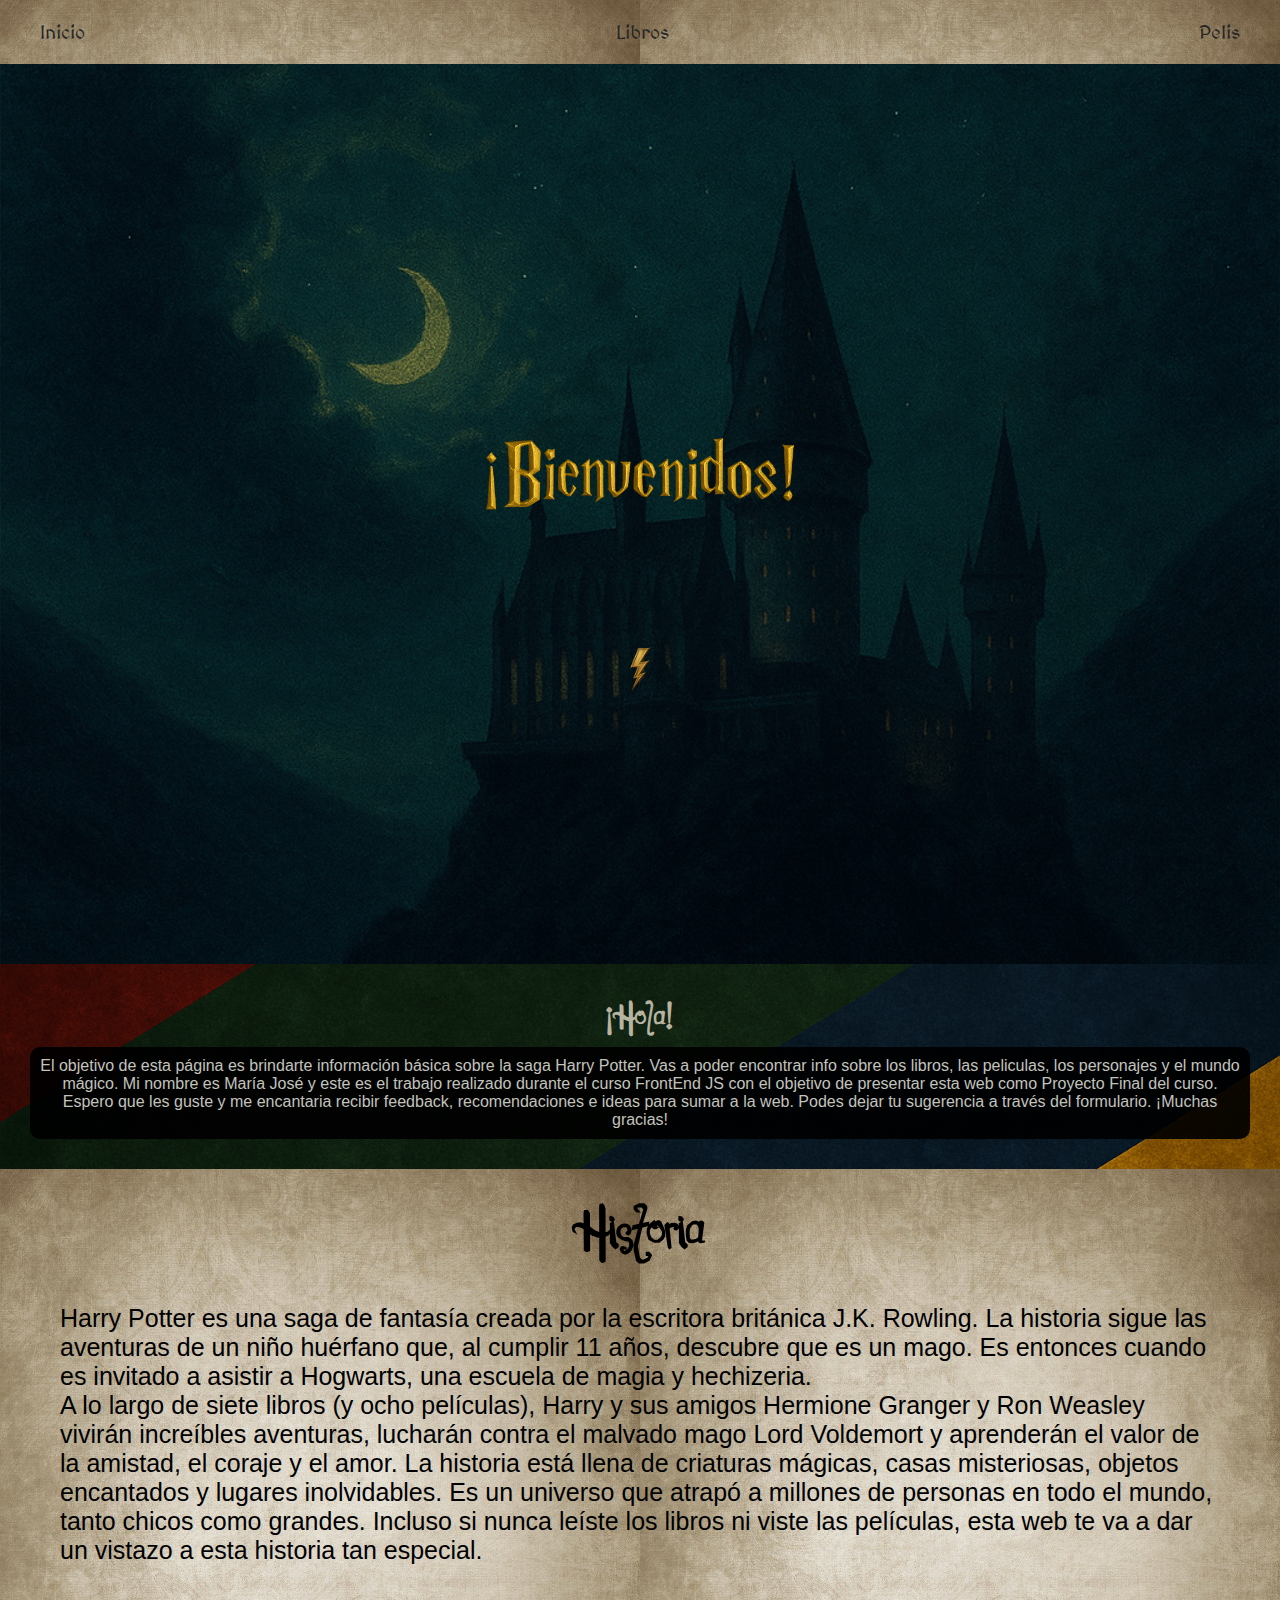
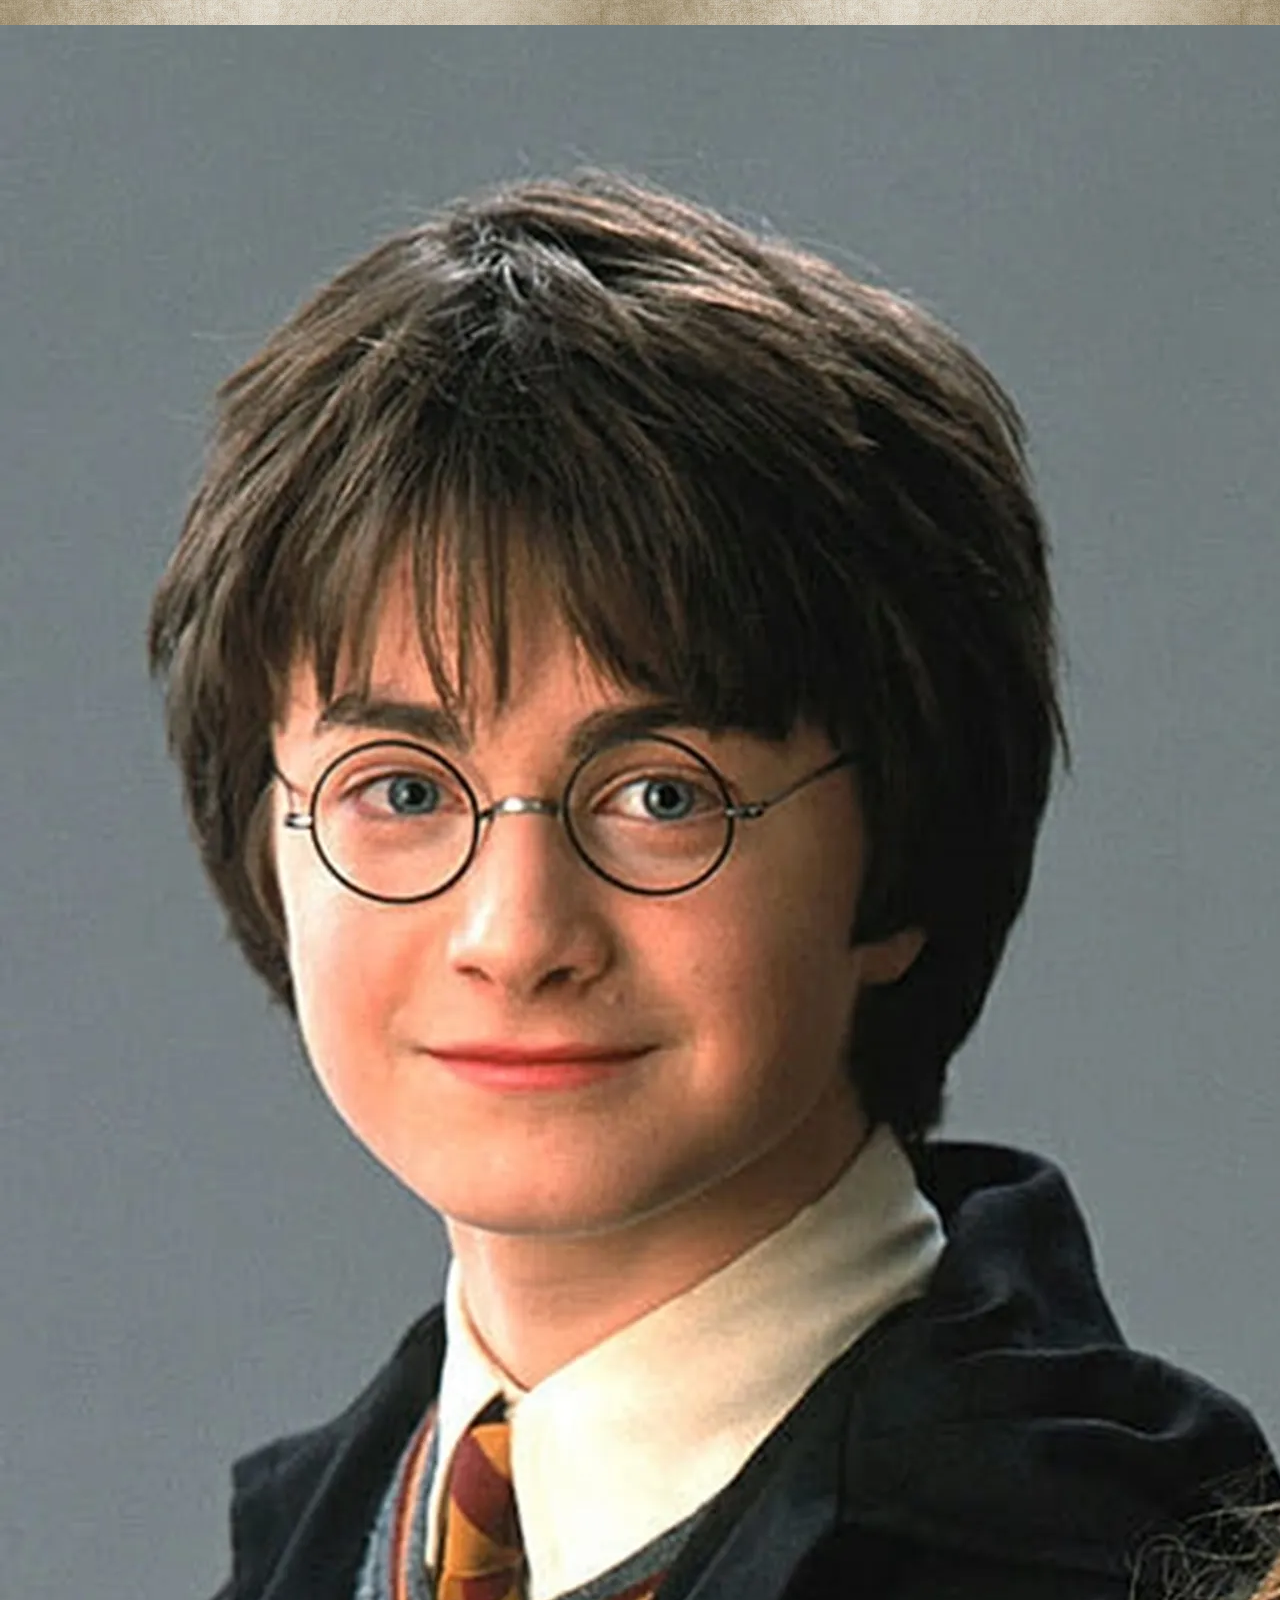
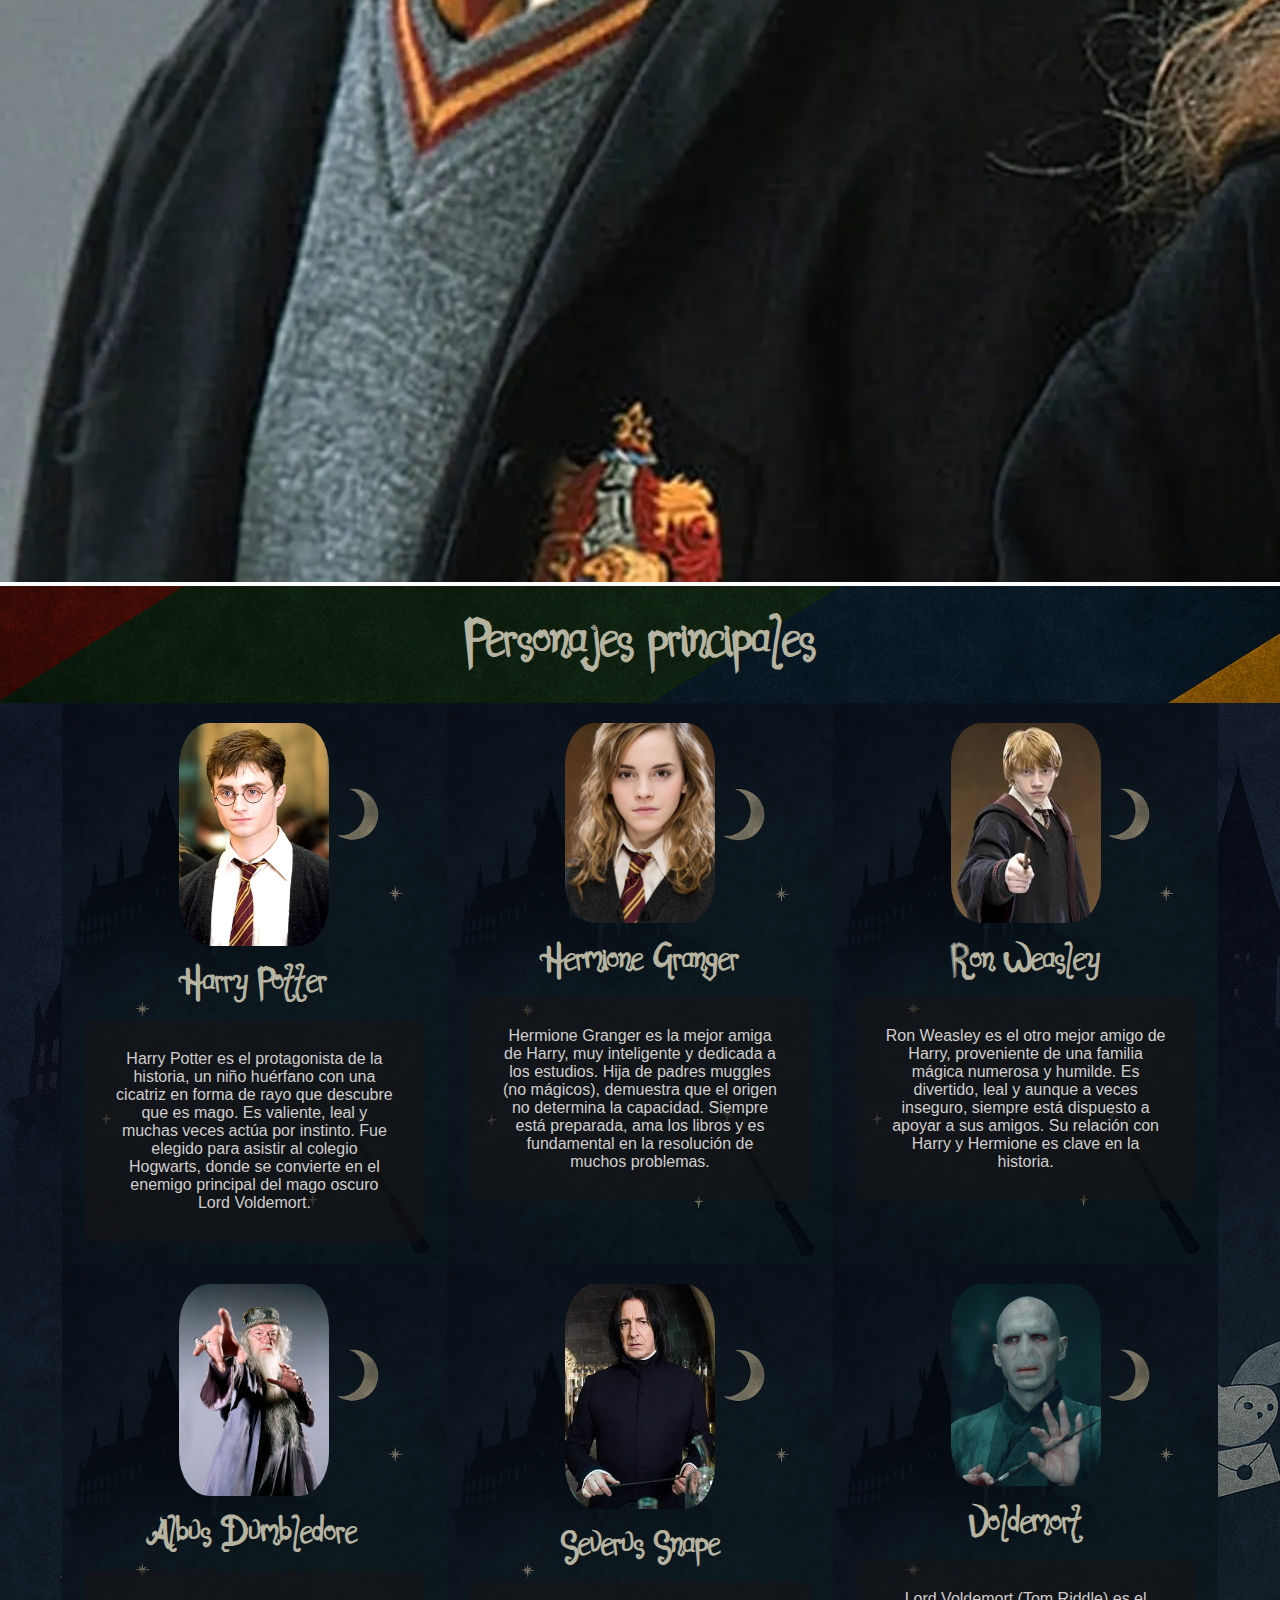
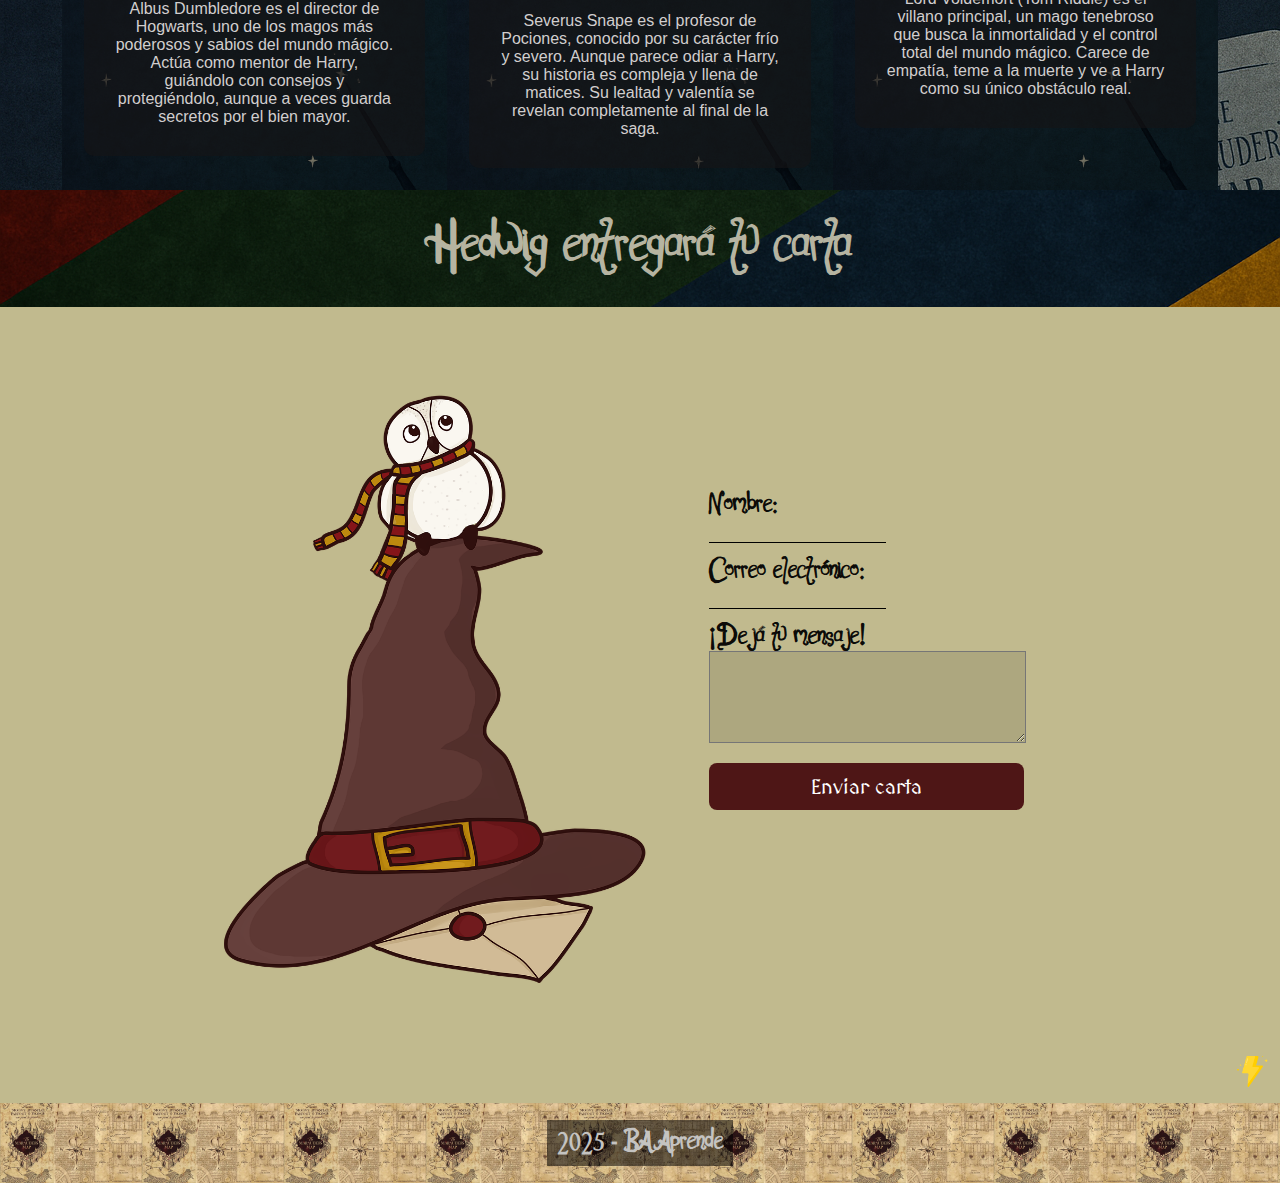
<file: index.html>
<!DOCTYPE html>
<html lang="es">
  <head>
    <meta charset="UTF-8" />
    <meta name="viewport" content="width=device-width, initial-scale=1.0" />
    <link rel="preconnect" href="https://fonts.googleapis.com" />
    <link rel="preconnect" href="https://fonts.gstatic.com" crossorigin />
    <link rel="preconnect" href="https://fonts.googleapis.com">
<link rel="preconnect" href="https://fonts.gstatic.com" crossorigin>
<link href="https://fonts.googleapis.com/css2?family=Dosis&family=Goudy+Bookletter+1911&family=Literata:ital,opsz,wght@0,7..72,200..900;1,7..72,200..900&family=MedievalSharp&display=swap" rel="stylesheet">
    <link rel="icon" type="image/png" alt=" icono descargado de https://icons8.com/icon/88rReG8q5Os9/harry-potter" href="assets/img/icons8-harry-potter-64.png">
    <link rel="stylesheet" href="style.css" />
    <title>Harry Potter 101</title>
  </head>
  <body>
    <header>
      <!-- no entiendo la diferencia entre nav y ul para aplicarle el css -->
      <nav>
        <ul class="menu">
          <!-- me falta hacer el logo, pasa que se lo quise agregar a lo ultimo porque
           no tenia pensado poner uno y se me desarma todo el menu  -->
          <li><a href="index.html">Inicio</a></li>
          <li><a href="libros.html">Libros</a></li>
          <li><a href="peliculas.html">Pelis</a></li>
        </ul>
      </nav>
    </header>

    <main>
      <!-- no entiendo  si el diplay flex se lo tengo que dar al section que seria el padrem o al contenedor 1 que seria hijo1 -->
      <section class="home-padre" id="ancla-personajes">
        <div class="home-hijo1">
            <h1>
              <img src="assets/img/bv-gpt.png" alt="" class="img-bienvenidos">
            </h1>
            <a href="#rayo-ancla"><img src="assets/img/rayo-hp-gpt.png" alt="icono de un rayo trueno" width="52px" height="52px"></a>
        </div>
        <div class="contenedor-extra-home">
          <div class="home-hijo2">
            <h2 id="rayo-ancla">¡Hola!</h2>
            <p> El objetivo de esta página es brindarte información básica sobre la saga Harry Potter. Vas a poder encontrar info sobre los libros, las peliculas,
              los personajes y el mundo mágico. Mi nombre es María José y este es el trabajo realizado durante el curso FrontEnd JS con el objetivo
              de presentar esta web como Proyecto Final del curso. Espero que les guste y me encantaria recibir feedback, recomendaciones e ideas para sumar a la web.
              Podes dejar tu sugerencia a través del formulario. ¡Muchas gracias!
            </p>  
          </div>
          
          <div class="contenedor-extra-lib">
            <!-- ponerle el fondo papel al contenedor extra lib y dividir hijo 3 para lado izq con texto
             e hijo4 para la derecha con imagenes -->
              <div class="home-hijo3">
                  <h2 >Historia</h2>
                  <p>Harry Potter es una saga de fantasía creada por la escritora
                    británica J.K. Rowling. La historia sigue las aventuras de un niño
                    huérfano que, al cumplir 11 años, descubre que es un mago. Es
                    entonces cuando es invitado a asistir a Hogwarts, una escuela de
                    magia y hechizeria. <br> A lo largo de siete libros (y ocho
                    películas), Harry y sus amigos Hermione Granger y Ron Weasley
                    vivirán increíbles aventuras, lucharán contra el malvado mago Lord
                    Voldemort y aprenderán el valor de la amistad, el coraje y el amor.
                    La historia está llena de criaturas mágicas, casas misteriosas,
                    objetos encantados y lugares inolvidables. Es un universo que atrapó a
                    millones de personas en todo el mundo, tanto chicos como grandes.
                    Incluso si nunca leíste los libros ni viste las películas, esta web
                    te va a dar un vistazo a esta historia tan especial. </p>
               </div>
               <div class="home-hijo3b">
                  <img src="assets/img/personajes-hp.jpg" alt="" height="35%">
               </div>

          </div>
        
        </div>
      
        
        
        <h2 class="titulo-sector">Personajes principales</h2>
        <div class="contenedor-extra-personajes">
            <div class="home-hijo4 personajes-div" >
                  <div class="personaje-img">
                    <img src="assets/img/hp-personaje.jpg" alt="foto de harry " width="150px">
                  </div>
                  <div class="personaje-descripcion">
                      <h3>Harry Potter</h3>
                      <p>Harry Potter es el protagonista de la historia, un niño huérfano con una cicatriz en forma de rayo que descubre que es mago. Es valiente, leal y muchas veces actúa por instinto. Fue elegido para asistir al colegio Hogwarts, donde se convierte en el enemigo principal del mago oscuro Lord Voldemort. </p>     
                  </div>                                         
            </div>
            <div class="linea-divisoria"></div>

            <div class="home-hijo5 personajes-div" >
                  <div class="personaje-img">
                    <img src="assets/img/Hermione-personaje.jpg" alt="foto de hermione" width="150px">
                  </div>
                  <div class="personaje-descripcion">
                      <h3>Hermione Granger</h3>
                      <p>Hermione Granger es la mejor amiga de Harry, muy inteligente y dedicada a los estudios. Hija de padres muggles (no mágicos), demuestra que el origen no determina la capacidad. Siempre está preparada, ama los libros y es fundamental en la resolución de muchos problemas. </p>     
                  </div>                                         
            </div>
            <div class="linea-divisoria"></div>

            <div class="home-hijo5 personajes-div" >
                  <div class="personaje-img">
                    <img src="assets/img/ron-personaje.jpg" alt="foto de ron " width="150px">
                  </div>
                  <div class="personaje-descripcion">
                      <h3>Ron Weasley</h3>
                      <p>Ron Weasley es el otro mejor amigo de Harry, proveniente de una familia mágica numerosa y humilde. Es divertido, leal y aunque a veces inseguro, siempre está dispuesto a apoyar a sus amigos. Su relación con Harry y Hermione es clave en la historia. </p>     
                  </div>                                         
            </div>
            <div class="linea-divisoria"></div>

            <div class="home-hijo6 personajes-div" >
                  <div class="personaje-img">
                    <img src="assets/img/Dumbledore-personaje.jpg" alt="foto de Dumbledore " width="150px">
                  </div>
                  <div class="personaje-descripcion">
                      <h3>Albus Dumbledore</h3>
                      <p>Albus Dumbledore es el director de Hogwarts, uno de los magos más poderosos y sabios del mundo mágico. Actúa como mentor de Harry, guiándolo con consejos y protegiéndolo, aunque a veces guarda secretos por el bien mayor.</p>     
                  </div>                                         
            </div>
            <div class="linea-divisoria"></div>

            <div class="home-hijo7 personajes-div" >
                  <div class="personaje-img">
                    <img src="assets/img/snape-personaje.jpg" alt="foto de Snape " width="150px">
                  </div>
                  <div class="personaje-descripcion">
                      <h3>Severus Snape</h3>
                      <p>Severus Snape es el profesor de Pociones, conocido por su carácter frío y severo. Aunque parece odiar a Harry, su historia es compleja y llena de matices. Su lealtad y valentía se revelan completamente al final de la saga.</p>     
                  </div>                                         
            </div>
            <div class="linea-divisoria"></div>

            <div class="home-hijo8 personajes-div" >
                  <div class="personaje-img">
                    <img src="assets/img/voldi-personaje.jpg" alt="foto de Voldemort " width="150px">
                  </div>
                  <div class="personaje-descripcion">
                      <h3>Voldemort</h3>
                      <p>Lord Voldemort (Tom Riddle) es el villano principal, un mago tenebroso que busca la inmortalidad y el control total del mundo mágico. Carece de empatía, teme a la muerte y ve a Harry como su único obstáculo real.</p>     
                  </div>                                         
            </div>
            <div class="linea-divisoria"></div>
           
            <!-- seccion de personajes secundarios, todavia no pude hacerla. Quisiera que sea desplegable
             y se pueda abrir y cerra las secciones de personajes porque sino queda muy largo -->
            <!-- <div class="home-hijo9 personajes-div" >
                  <div class="personaje-img">
                    <img src="assets/img/malfoy-personaje.jpg" alt="foto de draco malfoy " width="150px">
                  </div>
                  <div class="personaje-descripcion">
                      <h3>Draco Malfoy </h3>
                      <p>Draco Malfoy es compañero de clase de Harry y su rival en Hogwarts. Viene de una familia de sangre pura y actúa muchas veces con arrogancia, pero en el fondo es un personaje inseguro atrapado por las expectativas de su familia.</p>     
                  </div>                                         
            </div>
            <div class="linea-divisoria"></div> -->
            
        </div>
      
        <h3 class="titulo-sector">Hedwig entregará tu carta</h3>
        <div class="formulario-de-contacto">
          <form  class="formulario" action="https://formspree.io/f/mvgaekrj" method="POST" >
            <label for="nombre">Nombre:</label>
            <input type="text" id="nombre" name="nombre" required>

            <label for="correo">Correo electrónico:</label>
            <input type="email" id="correo" name="correo" required>

            <label for="mensaje">¡Dejá tu mensaje! </label>
            <textarea id="mensaje" name="mensaje" rows="6" required></textarea>

            <button type="submit">Enviar carta</button>
          </form>
        </div>
            
        <div class="boton-subir">
                <a href="#ancla-personajes" ><img src="assets/img/trueno.png" alt="imagen de rayito" height="35px"  ></a>
            </div>
        </section>
    </main>

    <footer>
      <div class="pie-cont">
        <p>2025 - BA Aprende</p>
      </div>
    </footer>
  </body>
</html>
</file>
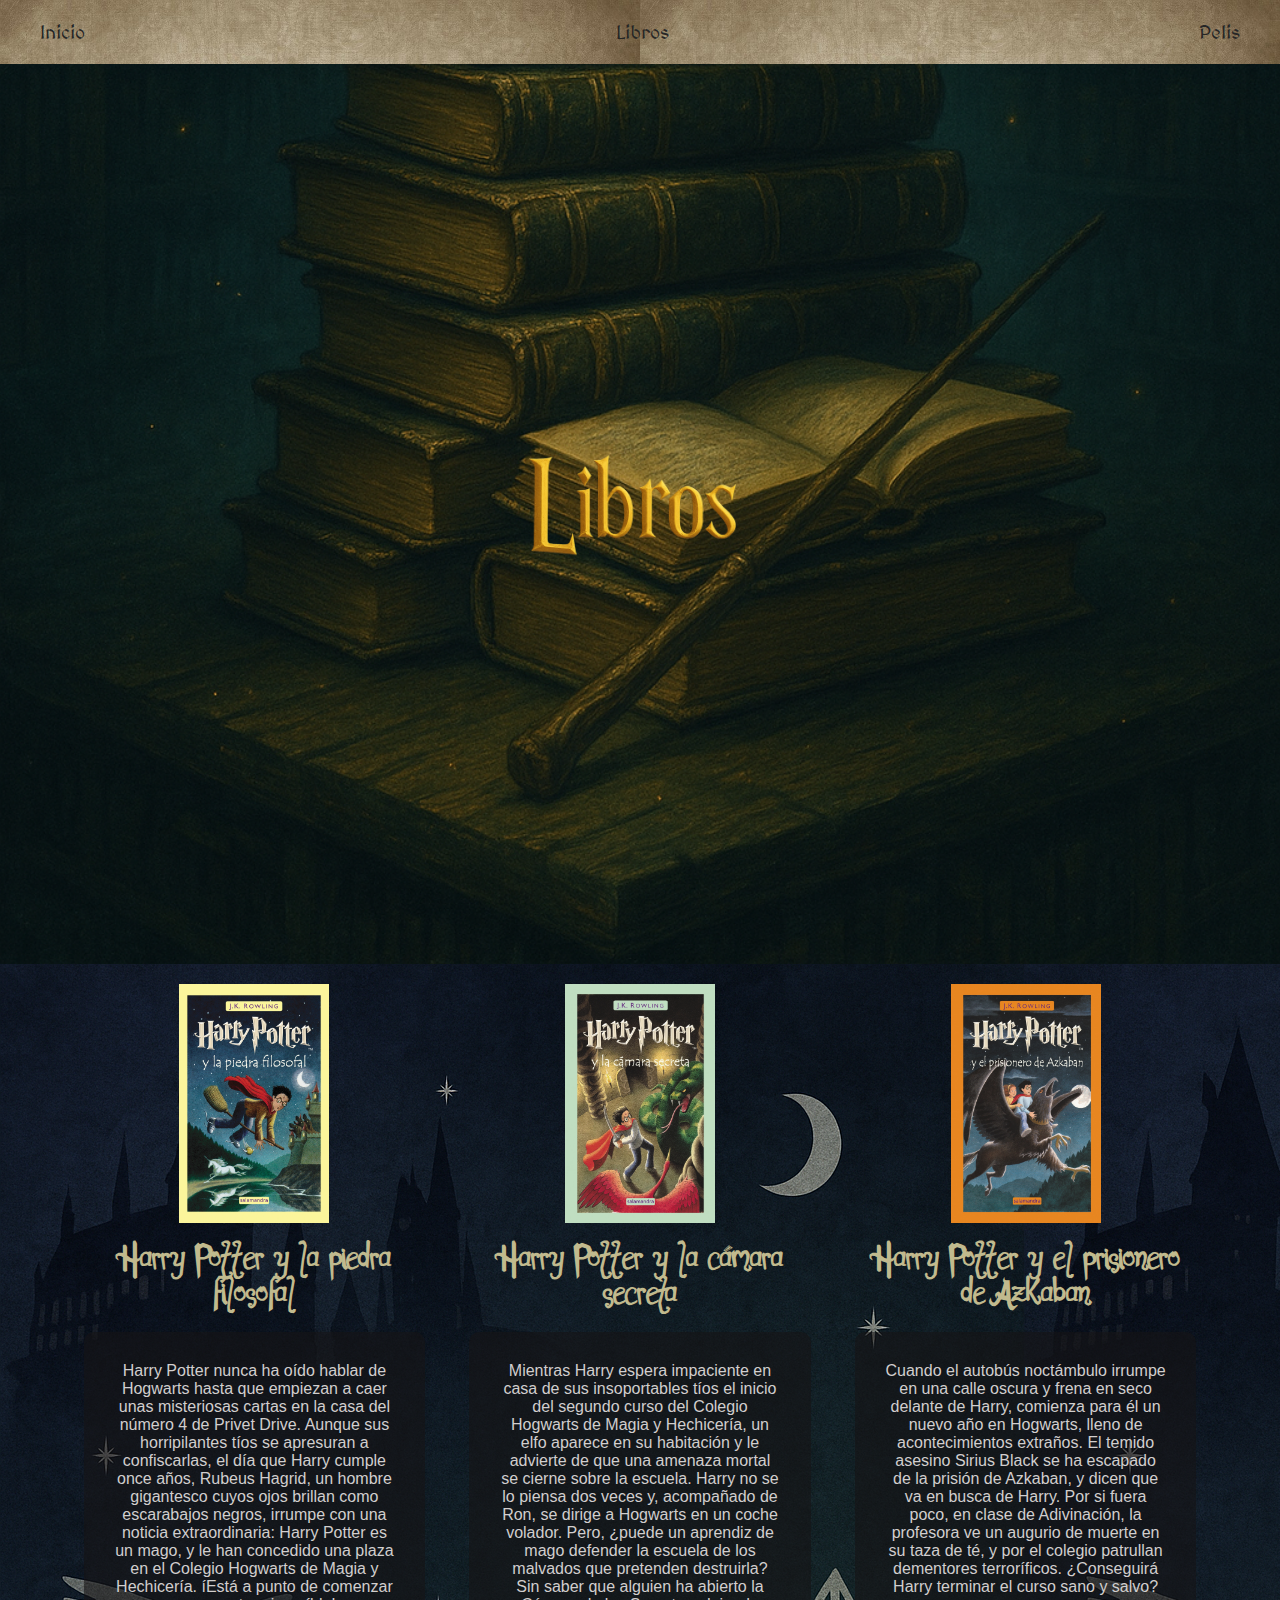
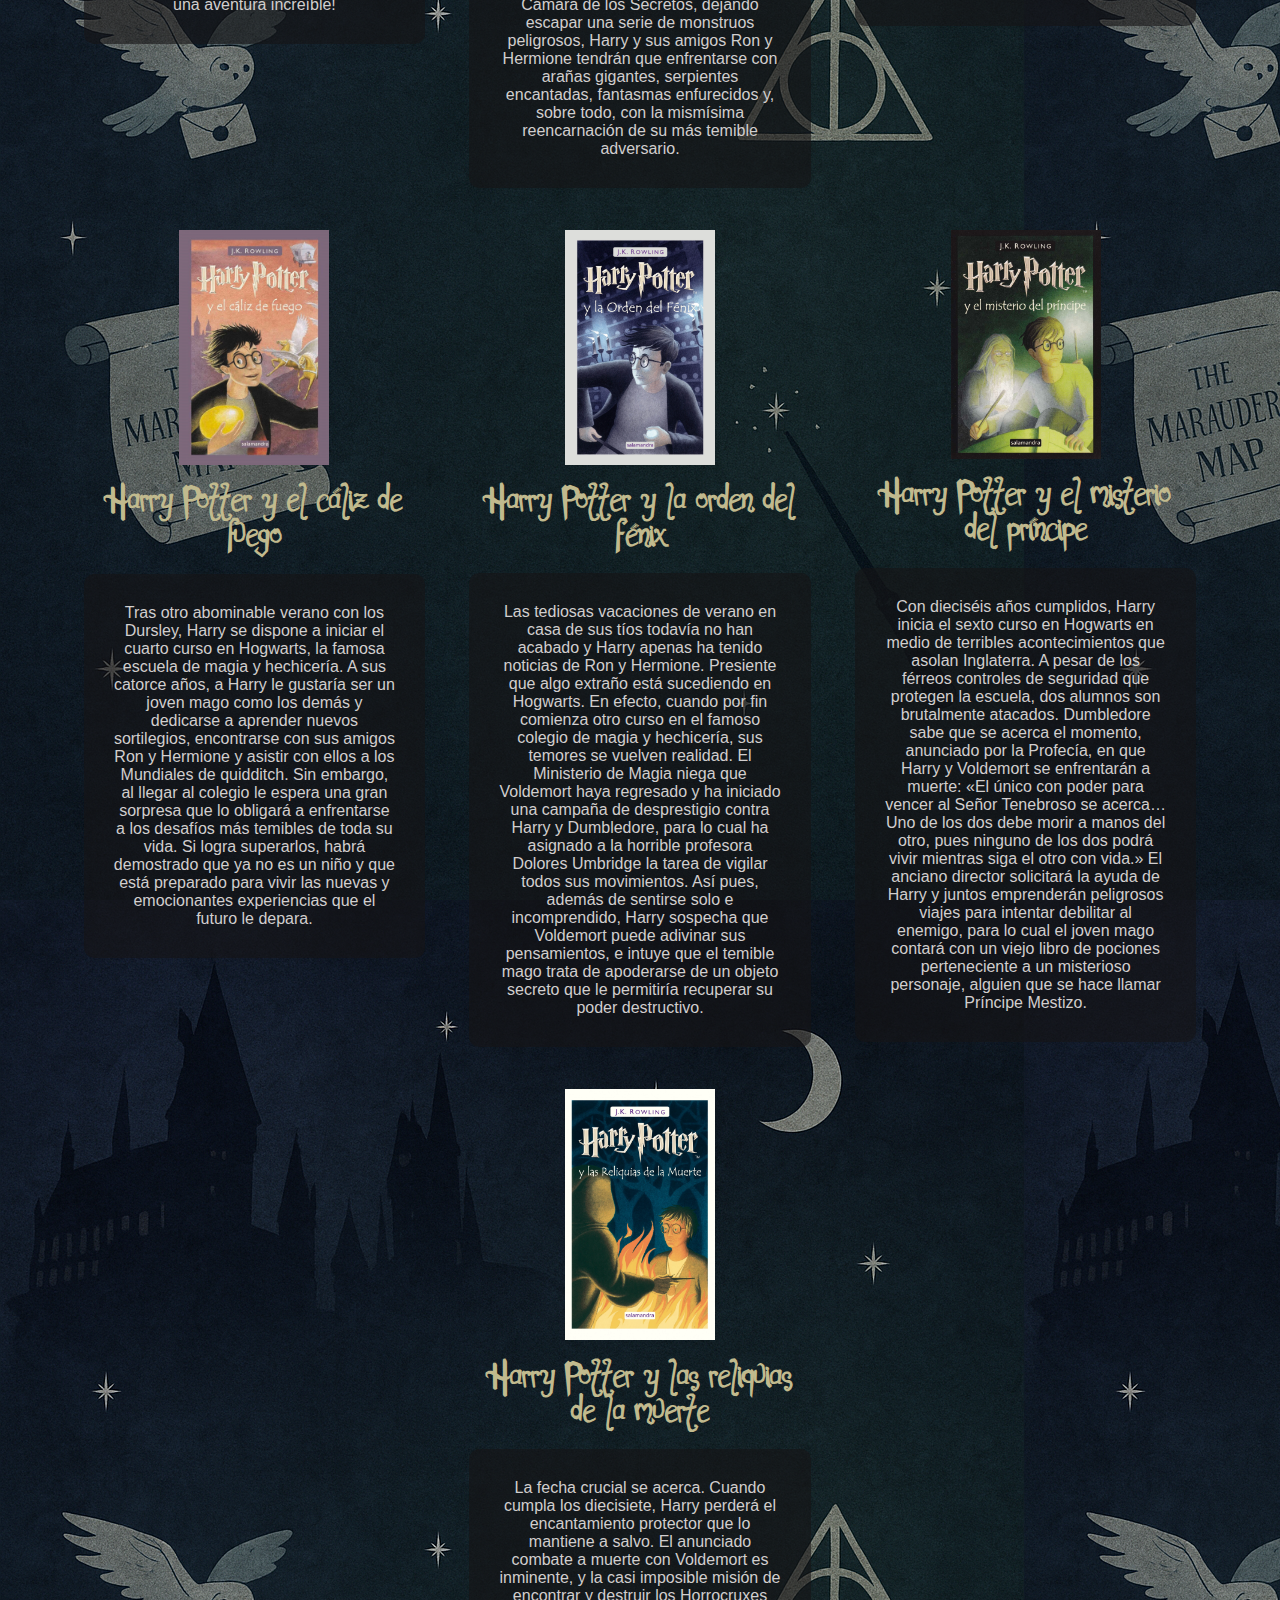
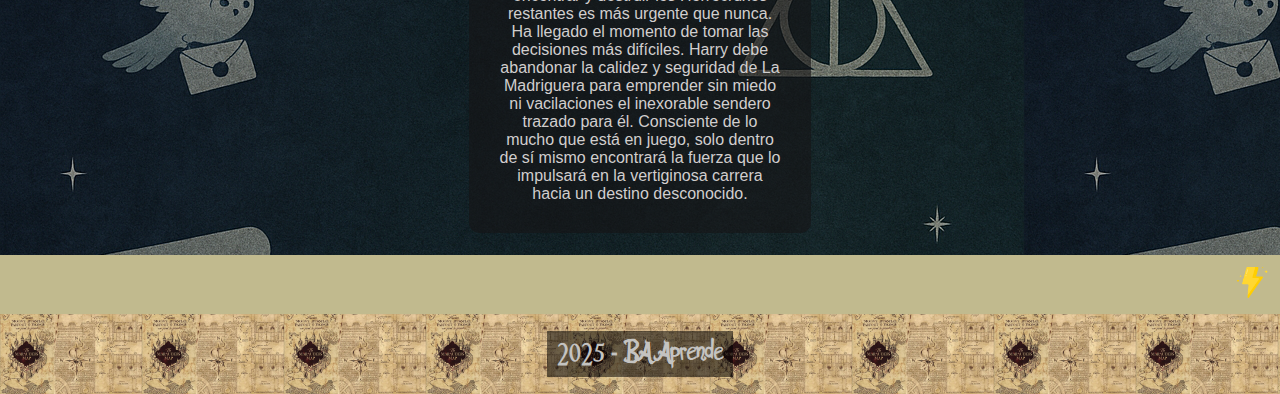
<file: libros.html>
<!DOCTYPE html>
<html lang="es">
<head>
    <meta charset="UTF-8">
    <meta name="viewport" content="width=device-width, initial-scale=1.0">
    <link rel="preconnect" href="https://fonts.googleapis.com" />
    <link rel="preconnect" href="https://fonts.gstatic.com" crossorigin />
    <link rel="preconnect" href="https://fonts.googleapis.com">
<link rel="preconnect" href="https://fonts.gstatic.com" crossorigin>
<link href="https://fonts.googleapis.com/css2?family=Dosis&family=Goudy+Bookletter+1911&family=Literata:ital,opsz,wght@0,7..72,200..900;1,7..72,200..900&family=MedievalSharp&display=swap" rel="stylesheet">
    <link rel="stylesheet" href="style.css" />
    <title>Libros</title>
</head>

<body>
    <header>
        <!-- no entiendo la diferencia entre nav y ul para aplicarle el css -->
        <nav>
            <ul class="menu">
                <li><a href="index.html">Inicio</a></li>
                <li><a href="libros.html">Libros</a></li>
                <li><a href="peliculas.html">Pelis</a></li>
            </ul>
        </nav>
    </header>

    <main>
        <section class="libros-padre">
            <div id="ancla-libros" class="libros-hijo1">
                <h1><img src="assets/img/libros-dor-gpt.png" alt="la palabra libros en dorado" class="img-libros-dorado"></h1>
                
            </div>
            <div  class="contenedor-prueba">
                <div class="libros-hijo2 libros-div" >
                    <div class="libro-img">
                        <!-- no se como hacer para que la imagen se achique cuando achico la pantalla -->
                        <img src="assets/img/HP-1-SALAMANDRA.png" alt="portada del libro" width="150px">
                    </div>
                    <div class="libro-sinopsis">
                        <h3>Harry Potter y la piedra filosofal</h3>
                        <p>Harry Potter nunca ha oído hablar de Hogwarts hasta que empiezan a caer unas misteriosas cartas en la casa del número 4 de 
                            Privet Drive. Aunque sus horripilantes tíos se apresuran a confiscarlas, el día que Harry cumple once años, Rubeus Hagrid, 
                            un hombre gigantesco cuyos ojos brillan como escarabajos negros, irrumpe con una noticia extraordinaria: Harry Potter es un mago,
                            y le han concedido una plaza en el Colegio Hogwarts de Magia y Hechicería. íEstá a punto de comenzar una aventura increíble! 
                        </p>     
                    </div>
                </div>

                <div class="linea-divisoria"></div>


                <div class="libros-hijo3 libros-div">
                    <div class="libro-img">
                        <!-- no se como hacer para que la imagen se achique cuando achico la pantalla -->
                        <img src="assets/img/HP-2-SALAMANDRA.png" alt="poratada del libro" width="150px">
                    </div>
                    <div class="libro-sinopsis">
                        <h3>Harry Potter y la cámara secreta</h3>
                        <p>Mientras Harry espera impaciente en casa de sus insoportables tíos el inicio del segundo curso del Colegio Hogwarts de Magia y Hechicería, un elfo aparece en su habitación y le advierte de que una amenaza mortal se cierne sobre la escuela. Harry no se lo piensa dos veces y, acompañado de Ron, se dirige a Hogwarts en un coche volador. Pero, ¿puede un aprendiz de mago defender la escuela de los malvados que pretenden destruirla? Sin saber que alguien ha abierto la Cámara de los Secretos, dejando escapar una serie de monstruos peligrosos, Harry y sus amigos Ron y Hermione tendrán que enfrentarse con arañas gigantes, serpientes encantadas, fantasmas enfurecidos y, sobre todo, con la mismísima reencarnación de su más temible adversario.</p>
                    </div>
                </div>

                <div class="linea-divisoria"></div>


                <div class="libros-hijo4 libros-div">
                    <div class="libro-img">
                        <!-- no se como hacer para que la imagen se achique cuando achico la pantalla -->
                        <img src="assets/img/HP-3-SALAMANDRA.png" alt="portada de libro" width="150px">
                    </div>
                    <div class="libro-sinopsis">
                        <h3>Harry Potter y el prisionero de Azkaban</h3>
                        <p>Cuando el autobús noctámbulo irrumpe en una calle oscura y frena en seco delante de Harry, comienza para él un nuevo año en Hogwarts, lleno de acontecimientos extraños. El temido asesino Sirius Black se ha escapado de la prisión de Azkaban, y dicen que va en busca de Harry. Por si fuera poco, en clase de Adivinación, la profesora ve un augurio de muerte en su taza de té, y por el colegio patrullan dementores terroríficos. ¿Conseguirá Harry terminar el curso sano y salvo? </p>
                    </div>
                </div>

                <div class="linea-divisoria"></div>

                
                <div class="libros-hijo5 libros-div">
                    <div class="libro-img">
                        <!-- no se como hacer para que la imagen se achique cuando achico la pantalla -->
                        <img src="assets/img/HP-4-SALAMANDRA.png" alt="portada del libro" width="150px">
                    </div>
                    <div class="libro-sinopsis">
                        <h3>Harry Potter y el cáliz de fuego</h3>
                        <p>Tras otro abominable verano con los Dursley, Harry se dispone a iniciar el cuarto curso en Hogwarts, la famosa escuela de magia y hechicería. A sus catorce años, a Harry le gustaría ser un joven mago como los demás y dedicarse a aprender nuevos sortilegios, encontrarse con sus amigos Ron y Hermione y asistir con ellos a los Mundiales de quidditch. Sin embargo, al llegar al colegio le espera una gran sorpresa que lo obligará a enfrentarse a los desafíos más temibles de toda su vida. Si logra superarlos, habrá demostrado que ya no es un niño y que está preparado para vivir las nuevas y emocionantes experiencias que el futuro le depara.</p>
                    </div>
                </div>
                <div class="linea-divisoria"></div>
                <div class="libros-hijo6 libros-div">
                    <div class="libro-img">
                        <!-- no se como hacer para que la imagen se achique cuando achico la pantalla -->
                        <img src="assets/img/HP-5-SALAMANDRA.png" alt="portada libro" width="150px">
                    </div>
                    <div class="libro-sinopsis">
                        <h3>Harry Potter y la orden del fénix</h3>
                        <p>Las tediosas vacaciones de verano en casa de sus tíos todavía no han acabado y Harry apenas ha tenido noticias de Ron y Hermione. Presiente que algo extraño está sucediendo en Hogwarts. En efecto, cuando por fin comienza otro curso en el famoso colegio de magia y hechicería, sus temores se vuelven realidad. El Ministerio de Magia niega que Voldemort haya regresado y ha iniciado una campaña de desprestigio contra Harry y Dumbledore, para lo cual ha asignado a la horrible profesora Dolores Umbridge la tarea de vigilar todos sus movimientos. Así pues, además de sentirse solo e incomprendido, Harry sospecha que Voldemort puede adivinar sus pensamientos, e intuye que el temible mago trata de apoderarse de un objeto secreto que le permitiría recuperar su poder destructivo.</p>    
                    </div>
                </div>
                <div class="linea-divisoria"></div>
                <div class="libros-hijo7 libros-div">
                    <div class="libro-img">
                        <!-- no se como hacer para que la imagen se achique cuando achico la pantalla -->
                        <img src="assets/img/HP-6-SALAMANDRA.png" alt="portada libro" width="150px">
                    </div>
                    <div class="libro-sinopsis">
                        <h3>Harry Potter y el misterio del príncipe</h3>
                        <p>Con dieciséis años cumplidos, Harry inicia el sexto curso en Hogwarts en medio de terribles acontecimientos que asolan Inglaterra. A pesar de los férreos controles de seguridad que protegen la escuela, dos alumnos son brutalmente atacados. Dumbledore sabe que se acerca el momento, anunciado por la Profecía, en que Harry y Voldemort se enfrentarán a muerte: «El único con poder para vencer al Señor Tenebroso se acerca… Uno de los dos debe morir a manos del otro, pues ninguno de los dos podrá vivir mientras siga el otro con vida.» El anciano director solicitará la ayuda de Harry y juntos emprenderán peligrosos viajes para intentar debilitar al enemigo, para lo cual el joven mago contará con un viejo libro de pociones perteneciente a un misterioso personaje, alguien que se hace llamar Príncipe Mestizo.</p>
                    </div>
                </div>
                <div class="linea-divisoria"></div>
                <div class="libros-hijo8 libros-div">
                    <div class="libro-img">
                        <!-- no se como hacer para que la imagen se achique cuando achico la pantalla -->
                        <img src="assets/img/HP-7-SALAMANDRA.jpg" alt="portada libro" width="150px">
                    </div>
                    <div class="libro-sinopsis">
                        <h3>Harry Potter y las reliquias de la muerte</h3>
                        <p>La fecha crucial se acerca. Cuando cumpla los diecisiete, Harry perderá el encantamiento protector que lo mantiene a salvo. El anunciado combate a muerte con Voldemort es inminente, y la casi imposible misión de encontrar y destruir los Horrocruxes restantes es más urgente que nunca. Ha llegado el momento de tomar las decisiones más difíciles. Harry debe abandonar la calidez y seguridad de La Madriguera para emprender sin miedo ni vacilaciones el inexorable sendero trazado para él. Consciente de lo mucho que está en juego, solo dentro de sí mismo encontrará la fuerza que lo impulsará en la vertiginosa carrera hacia un destino desconocido.</p>
                    </div>
                </div>
                <div class="linea-divisoria"></div>
                </div>
                <div class="boton-subir">
                    <a href="#ancla-libros" ><img src="assets/img/trueno.png" alt="" height="35px"  ></a>
                </div>
            
        </section>
    </main>
    <footer>
      <div class="pie-cont">
        
        <p>2025 - BA Aprende</p>
        
      </div>
    </footer>
</body>
</html>
</file>
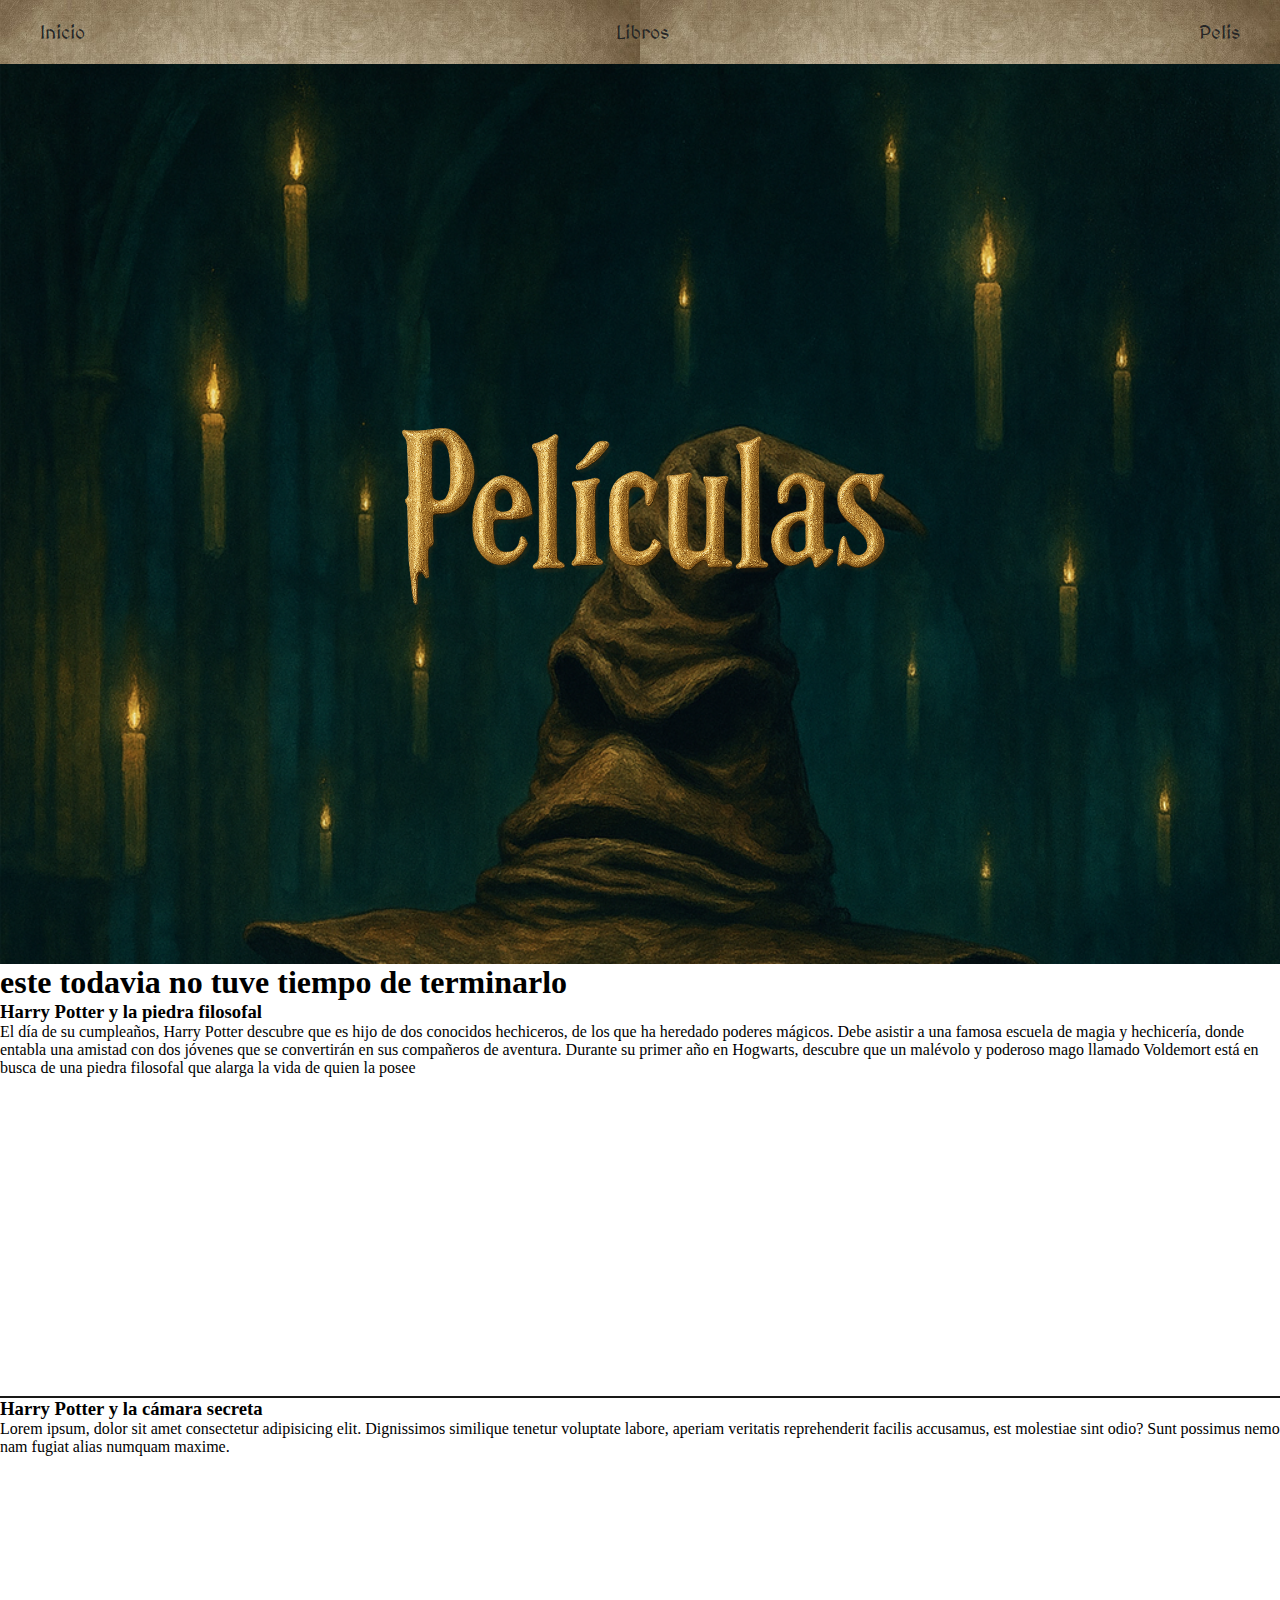
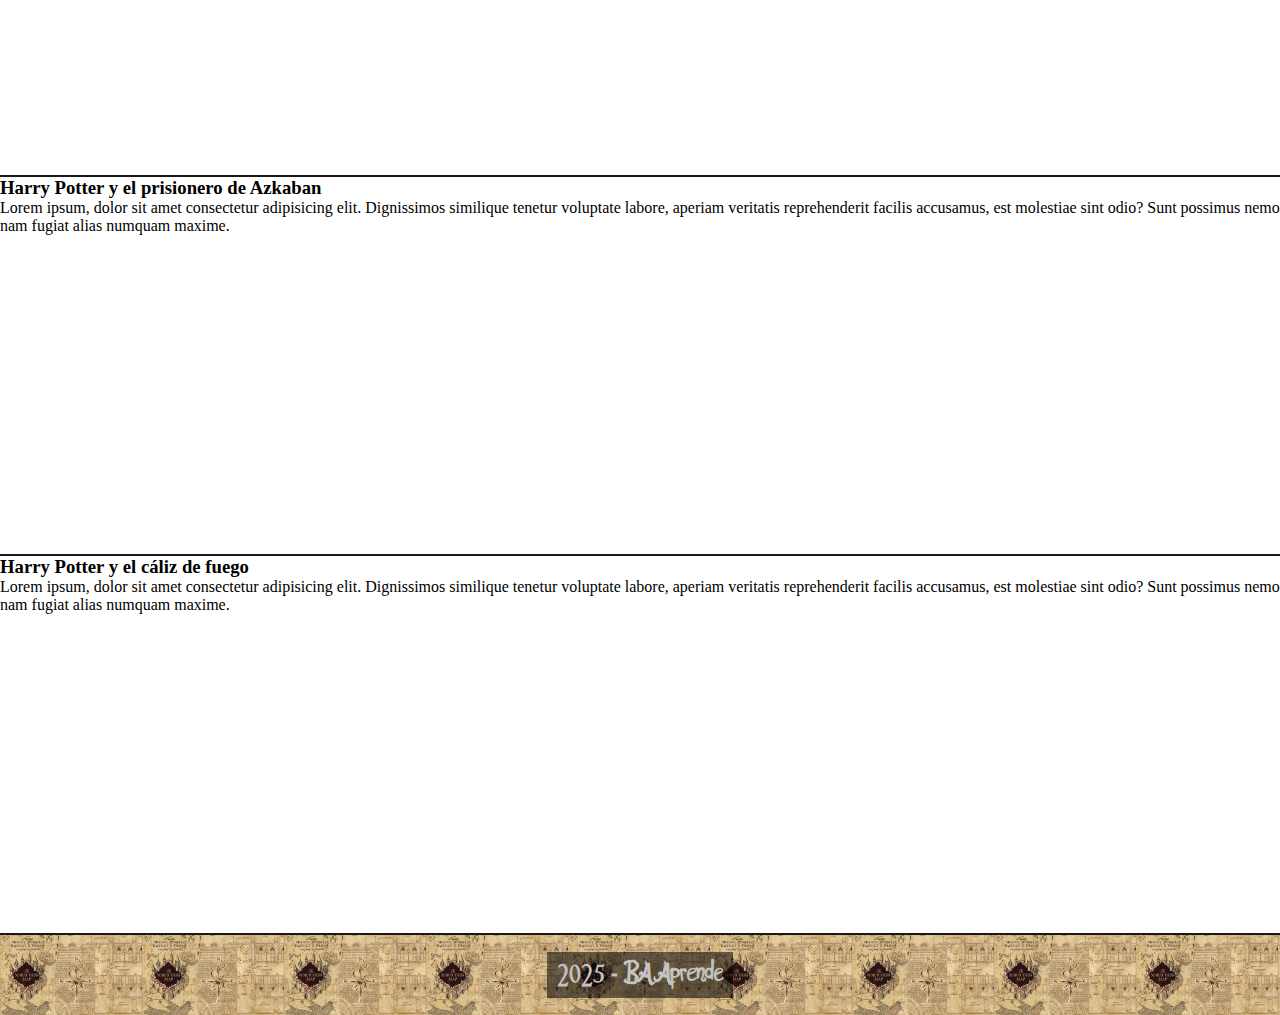
<file: peliculas.html>
<!DOCTYPE html>
<html lang="en">
<head>
    <meta charset="UTF-8">
    <meta name="viewport" content="width=device-width, initial-scale=1.0">
    <link rel="preconnect" href="https://fonts.googleapis.com" />
    <link rel="preconnect" href="https://fonts.gstatic.com" crossorigin />
    <link
      href="https://fonts.googleapis.com/css2?family=Dosis&family=MedievalSharp&display=swap"
      rel="stylesheet"
    />
    <link rel="stylesheet" href="style.css" />
    <title>pelis</title>
</head>
<body>
    <header>
        <!-- no entiendo la diferencia entre nav y ul para aplicarle el css -->
        <nav>
            <ul class="menu">
                <li><a href="index.html">Inicio</a></li>
                <li><a href="libros.html">Libros</a></li>
                <li><a href="peliculas.html">Pelis</a></li>
            </ul>
        </nav>
    </header>
    <main>
        <section class="pelis-padre">
            <div class="pelis-hijo1">
                <h1><img src="assets/img/pelis-gpt.png" alt="la palabra peliculas en dorado" class="img-libros-dorado"></h1>
            </div>
            <h1>este todavia no tuve tiempo de terminarlo</h1>
            <div class="contenedor-extra-pelis">
                <div class="pelis-hijo2 pelis-div" >
                    <div class="peli-sinopsis">
                        <h3>Harry Potter y la piedra filosofal</h3>
                        <p>El día de su cumpleaños, Harry Potter descubre que es hijo de dos conocidos hechiceros, de los que ha heredado poderes mágicos. Debe asistir a una famosa escuela de magia y hechicería, donde entabla una amistad con dos jóvenes que se convertirán en sus compañeros de aventura. Durante su primer año en Hogwarts, descubre que un malévolo y poderoso mago llamado Voldemort está en busca de una piedra filosofal que alarga la vida de quien la posee</p>
                    </div>
                    <div class="peli-trailer" >
                        <!-- no se como hacer para que la imagen se achique cuando achico la pantalla -->
                        <iframe width="560" height="315" src="https://www.youtube.com/embed/ZgrCZVjPg9g?si=Pwbsk1Mi1mxEFZhc" title="YouTube video player" frameborder="0" allow="accelerometer; autoplay; clipboard-write; encrypted-media; gyroscope; picture-in-picture; web-share" referrerpolicy="strict-origin-when-cross-origin" allowfullscreen></iframe>
                    </div> 
                </div>
                <div class="linea-divisoria"></div>


                <div class="pelis-hijo3 pelis-div" >
                    <div class="peli-sinopsis">
                        <h3>Harry Potter y la cámara secreta</h3>
                        <p>Lorem ipsum, dolor sit amet consectetur adipisicing elit. Dignissimos similique tenetur voluptate labore, aperiam veritatis reprehenderit facilis accusamus, est molestiae sint odio? Sunt possimus nemo nam fugiat alias numquam maxime.</p>
                    </div>
                    <div class="peli-trailer" >
                        <iframe width="560" height="315" src="https://www.youtube.com/embed/MziLH3uow6E?si=9IBCGDr2i9edZWT2" title="YouTube video player" frameborder="0" allow="accelerometer; autoplay; clipboard-write; encrypted-media; gyroscope; picture-in-picture; web-share" referrerpolicy="strict-origin-when-cross-origin" allowfullscreen></iframe> 
                    </div> 
                </div>
                
                <div class="linea-divisoria"></div>


                <div class="pelis-hijo4 pelis-div" >
                    <div class="peli-sinopsis">
                        <h3>Harry Potter y el prisionero de Azkaban</h3>
                        <p>Lorem ipsum, dolor sit amet consectetur adipisicing elit. Dignissimos similique tenetur voluptate labore, aperiam veritatis reprehenderit facilis accusamus, est molestiae sint odio? Sunt possimus nemo nam fugiat alias numquam maxime.</p>
                    </div>
                    <div class="peli-trailer" >
                        <iframe width="560" height="315" src="https://www.youtube.com/embed/cUtaBkW1MKo?si=iauUO660Ybe7Dk2W" title="YouTube video player" frameborder="0" allow="accelerometer; autoplay; clipboard-write; encrypted-media; gyroscope; picture-in-picture; web-share" referrerpolicy="strict-origin-when-cross-origin" allowfullscreen></iframe>
                    </div> 
                </div>

                <div class="linea-divisoria"></div>


                <div class="pelis-hijo5 pelis-div" >
                    <div class="peli-sinopsis">
                        <h3>Harry Potter y el cáliz de fuego</h3>
                        <p>Lorem ipsum, dolor sit amet consectetur adipisicing elit. Dignissimos similique tenetur voluptate labore, aperiam veritatis reprehenderit facilis accusamus, est molestiae sint odio? Sunt possimus nemo nam fugiat alias numquam maxime.</p>
                    </div>
                    <div class="peli-trailer" >
                        <iframe width="560" height="315" src="https://www.youtube.com/embed/wX5dWfUKGPg?si=YtDqhgn63SwADIeN" title="YouTube video player" frameborder="0" allow="accelerometer; autoplay; clipboard-write; encrypted-media; gyroscope; picture-in-picture; web-share" referrerpolicy="strict-origin-when-cross-origin" allowfullscreen></iframe>    
                    </div> 
                </div>

                <div class="linea-divisoria"></div>
            </div>
            
        </section>
    </main>
    <footer>
      <div class="pie-cont">
        <p>2025 - BA Aprende</p>
      </div>
    </footer>
</body>
</html>
</file>
<file: style.css>
*{
    margin: 0;
    padding: 0;
}

@font-face {
    font-family: 'rfp';  /* Nombre que usarás en CSS */
    src: url('assets/fonts/RomanceFatalPrima-RAZV.ttf') format('truetype'); /* Ruta al archivo TTF */
    font-weight: 400; /* Peso de la fuente */
    font-style: normal; /* Estilo de la fuente */
  }


/* el diseño base es para celular */
.menu {
    display: flex;
    justify-content: space-between;
    list-style: none;
    background-image: url(assets/img/fondo-papel.jpg);
    padding: 20px;
}


.menu a{
    text-decoration: none;
    padding: 10px 20px;
    font-family: "MedievalSharp", cursive; 
    font-weight: 500;
    color: #262626;
    font-size: larger;
}

.home-hijo1{
    display: flex;
    flex-direction: column;
    text-align: center;
    height: 100vh;
    background-image: url(assets/img/fono-home-gpt.png);
    background-size: cover;
    background-position: center;
    justify-content: center;
    font-family: "MedievalSharp", cursive;  
    font-size:medium;
    
}
 .img-bienvenidos{
    width: 80%;
    margin: 0 auto;
}


.home-hijo2 {
    background-image: url(assets/img/fondo-colores-casas-gpt.png);
    background-size: cover;
    background-position:center;
    text-align:center;
    padding: 30px;
    font-family: 'Lucida Sans', 'Lucida Sans Regular', 'Lucida Grande', 'Lucida Sans Unicode', Geneva, Verdana, sans-serif;
}

.home-hijo2 h2 {
    font-family:'rfp';
    padding: 10px;
    font-size: 30px;
    color: #b6b4a1;
}

.home-hijo2 p {
    background-color: #000000e9;
     color: #c3c3bd;
    padding: 10px;
    border-radius: 10px;
    
}

.home-hijo3{
    background-image: url(assets/img/fondo-papel.jpg);
    text-align:left;
    padding: 30px;
    font-family: 'Lucida Sans', 'Lucida Sans Regular', 'Lucida Grande', 'Lucida Sans Unicode', Geneva, Verdana, sans-serif;
    font-size: 16px;
}

.home-hijo3 h2 {
    font-family: 'rfp';
    font-size: 30px;
    text-align: center;
    padding: 10px;
}

.titulo-sector{
    font-family: 'rfp';
    font-size: 30px;
    text-align: center;
    padding: 1em;
    background-image: url(assets/img/fondo-colores-diag-gpt.png);
    background-size: cover;
    background-position: left;
    color: #b6b4a1;
}

.formulario-de-contacto{
    background-image: url(assets/img/contacto.png);
    background-size: contain;
    background-repeat: no-repeat;
    background-position: top;
    background-color: #c1ba8e;
    padding-top: 30%;
    padding-bottom: 10%;
    font-family: 'rfp'; 
    /* estoy enloqueciendo porque no me sale darle forma el formulario
    send help */
    display: flex;
    justify-content: center;
    align-items: flex-end;
    height: 90vh;
}


.formulario {
    color: #000000f3;
    border-radius: 10px;
    font-weight: bolder;
}

.formulario label{
    display: block;
    font-size: 1.5rem;
  padding-top: 1rem;
}

.formulario input {
    margin-top: 0.5rem;
    background-color: #0e0e0e00;
    border: none;
    border-bottom: 1px solid;
}
.formulario textarea {
    background-color: #0000001a;
    width: 100%;
}

.formulario button {
  width: 100%;
  padding: 0.7rem;
  margin-top: 1rem;
  background-color: #4e1616;
  color: white;
  border: none;
  border-radius: 8px;
  font-family: "MedievalSharp", cursive;  
  font-size: 20px;
}

.pie-cont {
    display: flex;
    justify-content: center;
     background-image: url(assets/img/mapa-mero.jpg);
    background-size: cover;
    height: 80px;
    align-items: center;
}
.pie-cont p {
    font-family: 'rfp';
    font-size: 1.5pc;
    font-weight: bold;
    color: #000000;
    padding: 20px;
    margin: 15px;
}

.boton-subir {
  padding: 10PX;
    display: flex;
    justify-content: right;
    background-color: #c1ba8e;
}

.boton-subir a {
      color: #000000;
    text-decoration: none;
    font-family: "MedievalSharp", cursive;  
}

/* --------------------
CSS DE LA PAGINA LIBROS MOBILE Y LA DE LOS PERSONAJES MOBILE
-------------------*/
.libros-hijo1{
    display: flex;
    flex-direction: column;
    text-align: center;
    height: 100vh;
    background-image: url(assets/img/fondo-libros-hp-gpt.png);
    background-size:cover;
    justify-content: center;
    color: #fff;
    font-family: "MedievalSharp", cursive;  
    font-size:medium
}

.img-libros-dorado{
    width: 40%;
    margin: 0 auto;;
}



.libro-img .personaje-img{
    display: flex;
    justify-content: center;
    padding: 30px;
}

/* .libros-padre{
    background-image: url(assets/img/fondo-papel.jpg);
    mejor poner la iamgen de fondo a cada div de libro asi no se deforma
} */

.libros-div , .personajes-div{
    /* libros-div es la clase que van a tener todos los div que contengan un libro, dentro de cada uno hay un contenedor 
    de imagen y otro de sinopsis. Este me va a servir para darle el mismo estilo a el div que tenga cada libro */
    background-image: url(assets/img/fondo-papel.jpg);
    padding: 20px;
    /* font-family: "Dosis"; */
    font-family:'Lucida Sans', 'Lucida Sans Regular', 'Lucida Grande', 'Lucida Sans Unicode', Geneva, Verdana, sans-serif;
    text-align: center;
    font-size:medium;
}

/* aca voy a sobreescribir la imagen de fondo de la seccion personajes
asi uso el codigo de arriba para lo otro que quiero igual, solo quiero cambiar la foto de fondo, no se si se puede */
.personajes-div{
    background-image: url(assets/img/fondo-personajes-limpio-gpt.png);
    background-size: cover;
    color: #b6b4a1;
    
}

.personaje-img img {
    border-radius: 20%;
}

.libros-div h3, .personajes-div h3{
    font-family: "rfp";
    font-size: xX-large;
    margin: 5%;
    text-align: center;
}
.linea-divisoria{
    height: 2px;
    /* background-image: url(assets/img/fondo-oro-gpt.png);
    background-size: cover; */
    background-color: rgb(25, 25, 24);
}

/* esto es si le quiero poner un rectangulo redondeado transparente al parrafo */
.libros-div p , .personajes-div p{
    background-color: rgba(21, 20, 21, 0.6);
    padding: 30px;
    margin: 2PX;
    color: #d1cece;
    border-radius: 10px;
}



/* ------------------
CSS DE LA PAGINA PELIS 
--------------------*/
.pelis-hijo1{
    display: flex;
    flex-direction: column;
    text-align: center;
    height: 100vh;
    background-image: url(assets/img/fondo-pelis-hp.png);
    background-size: cover;
    justify-content: center;
    color: #fff;
    font-family: "MedievalSharp", cursive;  
    font-size:medium
}





/* ---------------------------- */
/* esto seria para escritorio */

@media (min-width: 1025px) {

   
  
    .menu {
        background-image: url(assets/img/fondo-papel.jpg);
        background-size: 50vw;
        
    }

    .menu a {
        color: #262626;
    }
    .menu li:hover{
        transform: scale(1.3);
    }
    
    .menu a:hover{
         color: #dde725;
    }

    .pie-cont {
        background-size: contain ;
    }
    .pie-cont p {
        padding: 10px ;
        background-color: #00000088;
        color: #c4c3c1;
    }

    /*seccion home  escritrio */
    .home-hijo1 h1 {
        width: 30%;
        margin: 0 auto;
    }

    /* .contenedor-extra-home{
        display: flex;
    } */

    .home-hijo2{
        background-image: url(assets/img/fondo-colores-diag-gpt.png);
        background-size: cover;
        background-position: left;
    }

    .home-hijo3{
        background-size: 50vw;
    }

    .home-hijo3 h2{
        font-size: 50px;
        color: #000000;
    }

    .home-hijo3 p {
        padding: 30px;
        font-family: 'Lucida Sans', 'Lucida Sans Regular', 'Lucida Grande', 'Lucida Sans Unicode', Geneva, Verdana, sans-serif ;
        font-size: 25px;
    }

 

    /* SECCION libros y personajes escritorio*/
    .libros-hijo1{
    background-size: cover;
    background-position: bottom;
    }

    .libros-hijo1 h1{
        width: 70%;
        margin: 0 auto;
    }

    /* el contnedor prueba lo agregue ahora porque no podia aplicar bien el display flex sino */
    .contenedor-prueba, .contenedor-extra-personajes{
        display: flex;
        flex-wrap:wrap;
        justify-content: center;
        background-image: url(assets/img/fondo-iconos-gpt.png);
    }
    .contenedor-extra-personajes{
        background-color: #0b0b0b;
    }
    .libros-div {
        flex-direction: row;
        background-image: none;
        width: 27%;
        color: #c1ba8e;
    }

    .personajes-div:hover {
        transform: scale(1.1);
        padding: 50px;
        border-radius: 10px;
        background-image: url(assets/img/fondo-negro-gpt.png);
        color: #ffffff;
    }

    .personajes-div {
        width: 27%;
    }
    .libros-div:hover{
        transform: scale(1.1);
        padding: 50px;
        color: #000000;
        border-radius: 10px;
        background-image: url(assets/img/fondo-papel.jpg);
    }

    .libro-sinopsis p:hover , .personaje-descripcion p:hover{
        background-color: #000000;
    }
    .libro-img img:active , .personaje-img img:active{
        width: 90%;
    }

    .titulo-sector {
        font-size: 3rem;
        padding: 2rem;
    }

   

    /* escritotrio sector contacto */
    .formulario-de-contacto{
    background-image: url(assets/img/contacto.png);
    background-size: 30rem;
    background-color: #c1ba8e;
    background-position: 25%;
    font-family: 'rfp'; 
    /* estoy enloqueciendo porque no me sale darle forma el formulario
    send help */
    display: flex;
    flex-direction: column;
    height: 25vh;
    /* ya no me da mas el cerebro, lo dejo asi porque funciona
    pero si le baje de 25vh me sobra espacio de abajo
    y no entiendo por qué */
}
    .formulario {
        padding-right: 20%;
        padding-bottom: 25%;
    }
    
  }



  
/* PARA TABLETS */
  @media (min-width: 768px) and (max-width: 1024px) {
  
    /* index */

    .home-hijo1 h1{
        margin: 0 auto;
        width: 40%;
    }

    
    .home-hijo2{
        background-color: #006466;
        background-image: none;
    }


/* seccion libros */
  .libros-hijo1{
    background-size: cover;
    background-position: bottom;
}

    .libros-hijo1 h1{
        width: 70%;
        margin: 0 auto;
    }

    /* el contnedor prueba lo agregue ahora porque no podia aplicar bien el display flex sino */
    .contenedor-prueba{
        display: flex;
        flex-wrap:wrap;
        justify-content: center;
        background: linear-gradient(#006466, #271045);
        
    }
    .libros-div{
        flex-direction: row;
        background-image: none;
        width: 80%;
       color: #c1ba8e;
       padding-top: 20px;
       
    }

    .libros-div p{
    width: 100%;
    background-color: #1B3A4B;
    padding: 20px;
    margin: 2px;
    color: #d1cece;
    border-radius: 10px;
}

    
}

/* 
  para tablet horizontal
*/


@media (min-width: 768px) and (max-width: 1024px) and (orientation: landscape) {

    .home-hijo2{
        background-image: none;
        background: linear-gradient(to bottom right, #272640 , #271045);
    }
  
  .libros-hijo1{
    background-size: cover;
    background-position: bottom;
}

    .libros-hijo1 h1{
        width: 70%;
        margin: 0 auto;
    }

    /* el contnedor prueba lo agregue ahora porque no podia aplicar bien el display flex sino */
    .contenedor-prueba{
        display: flex;
        flex-wrap:wrap;
        justify-content: center;
        background-color: #271045;
        
    }
    .libros-div{
        flex-direction: row;
        background-image: none;
        width: 40%;
       color: #c1ba8e;

       /* DUDA: No entiendo por qué no se aplica este padding, lo 
       necesito para separar los libros, tampoco se aplica cuando quiero 
       usar la clase linea-divisoria*/
       padding-top: 20%;
    }

    .libros-div p{
    width: 90%;
    background-color: #272640;
    padding: 20px;
    margin: 2px;
    color: #d1cece;
    border-radius: 10px;
}
  
}
</file>
